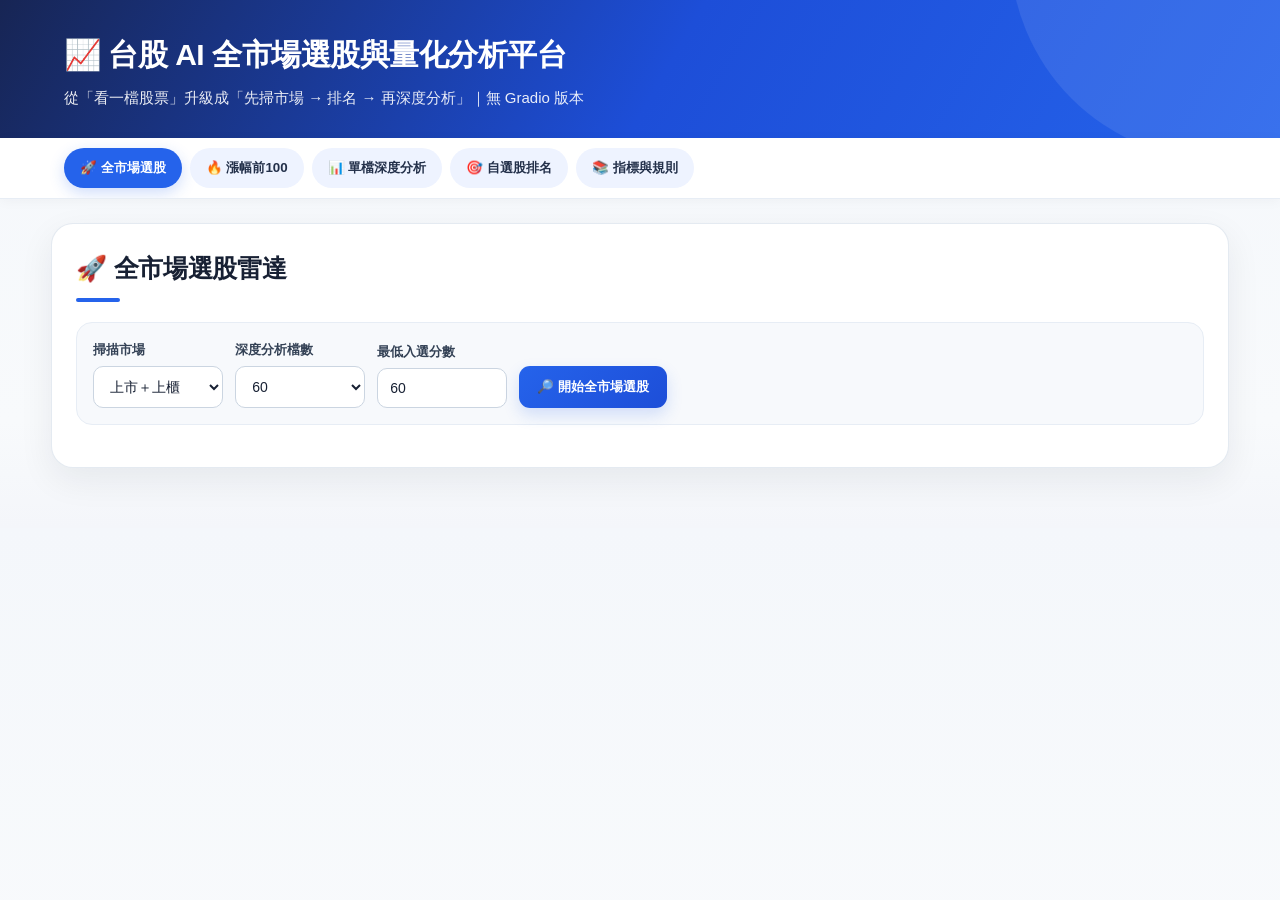
<file: index.html>
<!doctype html>
<html lang="zh-Hant">
<head>
  <meta charset="utf-8">
  <meta name="viewport" content="width=device-width,initial-scale=1">
  <title>📈 台股 AI 全市場選股與量化分析平台</title>
  <script src="https://cdn.plot.ly/plotly-2.35.2.min.js"></script>
  <style>
    :root{--ink:#172033;--muted:#64748b;--line:#e7edf5;--soft:#f7f9fc;--blue:#2563eb;--blue2:#1d4ed8;--green:#16a34a;--amber:#d97706;--red:#dc2626;--shadow:0 12px 35px rgba(15,23,42,.07)}
    *{box-sizing:border-box}
    html{scroll-behavior:smooth}
    body{margin:0;font-family:-apple-system,BlinkMacSystemFont,"Segoe UI","Noto Sans TC",Arial,sans-serif;background:linear-gradient(180deg,#f4f7fb 0,#f8fafc 420px,#f4f6fa 100%);color:var(--ink);line-height:1.65}
    header{background:linear-gradient(120deg,#172554 0%,#1d4ed8 52%,#2563eb 100%);color:#fff;padding:30px 5% 28px;position:relative;overflow:hidden}
    header:after{content:"";position:absolute;width:420px;height:420px;border-radius:50%;right:-150px;top:-260px;background:rgba(255,255,255,.09)}
    header h1{position:relative;margin:0 0 6px;font-size:30px;letter-spacing:-.5px;z-index:1} header p{position:relative;margin:0;opacity:.9;font-size:15px;z-index:1}
    nav{position:sticky;top:0;background:rgba(255,255,255,.94);backdrop-filter:blur(12px);border-bottom:1px solid var(--line);z-index:20;padding:10px 5%;display:flex;gap:8px;overflow:auto;box-shadow:0 2px 12px rgba(15,23,42,.04)}
    nav button{border:1px solid transparent;background:#eef3ff;color:#23304a;padding:10px 15px;border-radius:999px;cursor:pointer;white-space:nowrap;font-weight:700;transition:.2s} nav button:hover{transform:translateY(-1px)} nav button.active{background:var(--blue);color:#fff;box-shadow:0 5px 15px rgba(37,99,235,.22)}
    main{width:min(1420px,92%);margin:24px auto 60px}.panel{display:none;background:#fff;border:1px solid rgba(226,232,240,.9);border-radius:22px;padding:24px;box-shadow:var(--shadow)}.panel.active{display:block}
    .panel>h2{margin:0 0 20px;font-size:25px;letter-spacing:-.3px}.panel>h2:after{content:"";display:block;width:44px;height:4px;background:var(--blue);border-radius:9px;margin-top:8px}
    .controls{display:flex;gap:12px;flex-wrap:wrap;align-items:end;margin-bottom:18px;padding:16px;background:var(--soft);border:1px solid var(--line);border-radius:16px}.field{display:flex;flex-direction:column;gap:6px}.field label{font-weight:800;font-size:13px;color:#334155}.field input,.field select{padding:11px 12px;border:1px solid #cbd5e1;border-radius:10px;min-width:130px;background:#fff;color:var(--ink);font-size:14px;outline:none}.field input:focus,.field select:focus{border-color:#7aa2ff;box-shadow:0 0 0 3px rgba(37,99,235,.1)}
    button.primary{background:linear-gradient(135deg,var(--blue),var(--blue2));color:#fff;border:0;border-radius:11px;padding:12px 18px;font-weight:800;cursor:pointer;box-shadow:0 7px 16px rgba(37,99,235,.18)}button.primary:hover{filter:brightness(1.04);transform:translateY(-1px)}
    .status{margin:12px 2px 16px;color:#475569;white-space:pre-wrap;font-weight:650}.notice{padding:13px 16px;background:#fff8ed;border:1px solid #fed7aa;border-radius:12px;margin:14px 0 20px;color:#7c4a03}
    .table-wrap{overflow:auto;border:1px solid var(--line);border-radius:14px}table{border-collapse:separate;border-spacing:0;width:100%;font-size:13px}th,td{padding:10px 11px;border-bottom:1px solid #eef2f7;text-align:left;white-space:nowrap}th{background:#f8fafc;color:#334155;font-weight:800;position:sticky;top:0;z-index:1}tbody tr:hover{background:#f8fbff}tbody tr:last-child td{border-bottom:0}
    #plot{height:720px;min-height:520px;margin:0 0 22px;border:1px solid var(--line);border-radius:16px;overflow:hidden;background:#fff}
    .cards{display:grid;grid-template-columns:repeat(2,minmax(0,1fr));gap:16px;align-items:start}.card{background:#fff;border:1px solid var(--line);border-radius:16px;padding:18px;min-width:0;box-shadow:0 5px 18px rgba(15,23,42,.035)}.card h3{margin:0 0 13px;font-size:17px;display:flex;align-items:center;gap:6px}.markdown{line-height:1.8;color:#334155;overflow-wrap:anywhere}.markdown p{margin:0 0 12px}.markdown h1,.markdown h2,.markdown h3,.markdown h4{margin:18px 0 9px;color:var(--ink);line-height:1.35}.markdown h1{font-size:21px}.markdown h2{font-size:19px}.markdown h3{font-size:17px}.markdown h4{font-size:15px}.markdown ul{margin:8px 0 14px;padding-left:22px}.markdown li{margin:6px 0}.markdown hr{border:0;border-top:1px solid var(--line);margin:16px 0}.markdown code{padding:2px 6px;border-radius:6px;background:#f1f5f9;font-size:.92em}.markdown h3,.markdown h4{margin:16px 0 8px;color:#172033}.markdown ul{margin:6px 0 12px;padding-left:20px}.markdown li{margin:5px 0}.markdown strong{color:#172033}.markdown .metric{display:flex;justify-content:space-between;gap:16px;padding:8px 0;border-bottom:1px dashed #e2e8f0}.markdown .metric:last-child{border-bottom:0}.signal{display:inline-flex;align-items:center;gap:6px;padding:3px 8px;border-radius:999px;background:#f1f5f9;font-size:12px;font-weight:800}.signal.green{background:#ecfdf3;color:#15803d}.signal.red{background:#fef2f2;color:#b91c1c}.signal.amber{background:#fffbeb;color:#b45309}
    #newsTable{margin-top:10px}.news-title{font-size:19px;margin:22px 0 12px}.small{font-size:13px;color:var(--muted)}
    .section-head{display:flex;justify-content:space-between;align-items:end;gap:12px;margin-bottom:12px}.section-head .small{margin-bottom:3px}
    @media(max-width:900px){.cards{grid-template-columns:1fr}#plot{height:600px}header h1{font-size:24px}}
    @media(max-width:600px){main{width:94%;margin-top:14px}.panel{padding:16px;border-radius:16px}.controls{padding:12px}.field,.field input,.field select{width:100%}.field input,.field select{min-width:0}.controls button.primary{width:100%}#plot{height:520px;min-height:420px}.panel>h2{font-size:22px}nav{padding-left:3%;padding-right:3%}}
  </style>
</head>
<body>
<header><h1>📈 台股 AI 全市場選股與量化分析平台</h1><p>從「看一檔股票」升級成「先掃市場 → 排名 → 再深度分析」｜無 Gradio 版本</p></header>
<nav>
  <button class="active" data-tab="scan">🚀 全市場選股</button><button data-tab="gainers">🔥 漲幅前100</button><button data-tab="analyze">📊 單檔深度分析</button><button data-tab="watchlist">🎯 自選股排名</button><button data-tab="rules">📚 指標與規則</button>
</nav>
<main>
<section id="scan" class="panel active"><h2>🚀 全市場選股雷達</h2><div class="controls"><div class="field"><label>掃描市場</label><select id="scanMarket"><option>上市＋上櫃</option><option>上市</option><option>上櫃</option></select></div><div class="field"><label>深度分析檔數</label><select id="candidate"><option>30</option><option>50</option><option selected>60</option><option>80</option><option>100</option><option>120</option></select></div><div class="field"><label>最低入選分數</label><input id="minScore" type="number" value="60" min="0" max="100" step="5"></div><button class="primary" onclick="runScan()">🔎 開始全市場選股</button></div><div id="scanStatus" class="status"></div><div id="scanTable"></div></section>
<section id="gainers" class="panel"><h2>🔥 今日市場最強勢股票</h2><div class="controls"><div class="field"><label>市場</label><select id="gainMarket"><option>上市＋上櫃</option><option>上市</option><option>上櫃</option></select></div><div class="field"><label>顯示數量</label><select id="topN"><option>20</option><option>50</option><option selected>100</option></select></div><div class="field"><label>最低成交金額（億元）</label><input id="minValue" type="number" value="0" min="0" step="1"></div><button class="primary" onclick="runGainers()">🔥 取得漲幅排行</button></div><div id="gainStatus" class="status"></div><div id="gainTable"></div></section>
<section id="analyze" class="panel"><h2>🔬 單檔深度研究站</h2><div class="controls"><div class="field"><label>股票代號</label><input id="ticker" value="2330"></div><div class="field"><label>資料區間</label><select id="period"><option>3mo</option><option>6mo</option><option selected>1y</option><option>2y</option><option>3y</option><option>5y</option><option>max</option></select></div><button class="primary" onclick="runAnalyze()">🚀 執行完整個股分析</button></div><div id="analyzeStatus" class="status"></div><div id="bias" class="notice"></div><div id="plot"></div><div class="cards"><div class="card"><h3>📌 技術指標總覽</h3><div id="indicator" class="markdown"></div></div><div class="card"><h3>📈 MACD 深度判別</h3><div id="macd" class="markdown"></div></div><div class="card"><h3>🧭 領先／先行訊號</h3><div id="leading" class="markdown"></div></div><div class="card"><h3>📰 新聞事件分析</h3><div id="newsAnalysis" class="markdown"></div></div></div><div class="card" style="margin-top:16px"><h3>🤖 Gemini 綜合 AI 研究報告</h3><div id="ai" class="markdown"></div></div><h3 class="news-title">📰 FinMind 最近新聞</h3><div id="newsTable"></div></section>
<section id="watchlist" class="panel"><h2>🎯 自選股排名</h2><div class="controls"><div class="field" style="min-width:420px"><label>股票代號（逗號分隔）</label><input id="watch" value="2330,2317,2454,2308,2382,3231,6669,3017"></div><button class="primary" onclick="runWatchlist()">排名自選股</button></div><div id="watchStatus" class="status"></div><div id="watchTable"></div></section>
<section id="rules" class="panel"><h2>📚 指標與選股規則</h2><div class="notice">這是研究與篩選工具，不是獲利保證。高分代表目前條件較完整，不代表未來一定上漲。</div><h3>量化評分</h3><p>趨勢結構 25＋動能 20＋量價 15＋突破 15＋相對強弱 10＋風險控制 5＋估值加分最多 4。</p><h3>技術指標</h3><p>MA20 / MA60 / MA120、EMA50 / EMA200、RSI、MACD、KD、CCI、Williams %R、MFI、PSY、ATR、Bollinger、量比、OBV、5/20/60 日動能與前高突破。</p><h3>架構</h3><p>原生 HTML/CSS/JavaScript → FastAPI → yfinance / TWSE / TPEx / FinMind / Gemini → JSON → 前端 Plotly 與表格。</p></section>
</main>
<script>
const $=id=>document.getElementById(id);
document.querySelectorAll('nav button').forEach(b=>b.onclick=()=>{document.querySelectorAll('nav button').forEach(x=>x.classList.remove('active'));document.querySelectorAll('.panel').forEach(x=>x.classList.remove('active'));b.classList.add('active');$(b.dataset.tab).classList.add('active')});
function esc(v){return String(v??'').replace(/[&<>"']/g,c=>({'&':'&amp;','<':'&lt;','>':'&gt;','"':'&quot;',"'":'&#39;'}[c]))}
function inlineMd(s){
  let x=esc(s);
  x=x.replace(/`([^`]+)`/g,'<code>$1</code>');
  x=x.replace(/\*\*([^*\n]+)\*\*/g,'<strong>$1</strong>');
  x=x.replace(/__([^_\n]+)__/g,'<strong>$1</strong>');
  x=x.replace(/\*([^*\n]+)\*/g,'<em>$1</em>');
  return x;
}
function md(text){
  const raw=String(text??'').replace(/\r/g,'').trim();
  if(!raw)return '<p class="small">目前沒有內容</p>';
  const lines=raw.split('\n');
  let html='', inList=false, paragraph=[];
  const closeList=()=>{if(inList){html+='</ul>';inList=false}};
  const flushParagraph=()=>{if(paragraph.length){html+='<p>'+paragraph.map(inlineMd).join('<br>')+'</p>';paragraph=[]}};
  for(let line of lines){
    const t=line.trim();
    if(!t){flushParagraph();closeList();continue}
    if(/^#{1,4}\s+/.test(t)){
      flushParagraph();closeList();
      const m=t.match(/^(#{1,4})\s+(.+)$/);
      const level=Math.min(4,m[1].length);
      html+=`<h${level}>${inlineMd(m[2])}</h${level}>`;
      continue;
    }
    if(/^[-*•]\s+/.test(t)){
      flushParagraph();
      if(!inList){html+='<ul>';inList=true}
      html+='<li>'+inlineMd(t.replace(/^[-*•]\s+/,''))+'</li>';
      continue;
    }
    if(/^(---+|___+|\*\*\*+)$/.test(t)){
      flushParagraph();closeList();html+='<hr>';continue;
    }
    closeList();
    paragraph.push(t);
  }
  flushParagraph();closeList();
  return html;
}

function table(data){if(!data||!data.length)return '<p class="small">沒有資料</p>';const cols=Object.keys(data[0]);return '<div class="table-wrap"><table><thead><tr>'+cols.map(c=>`<th>${esc(c)}</th>`).join('')+'</tr></thead><tbody>'+data.map(r=>'<tr>'+cols.map(c=>`<td>${esc(r[c])}</td>`).join('')+'</tr>').join('')+'</tbody></table></div>'}
const API_BASE = "https://taiwan-stock-ai-00iw.onrender.com";
async function api(url,opt){
  const target = url.startsWith("http") ? url : API_BASE + url;
  const r = await fetch(target,opt);
  const text = await r.text();
  let j;
  try { j = text ? JSON.parse(text) : {}; } catch (_) {
    throw new Error(`API ${r.status}：${text || "伺服器沒有回傳內容"}`);
  }
  if(!r.ok) throw new Error(j.detail || j.message || `API ${r.status} 錯誤`);
  return j;
}
async function runScan(){ $('scanStatus').textContent='⏳ 正在抓取市場快照與歷史 K 線，請稍候…';try{const q=new URLSearchParams({market:$('scanMarket').value,candidate_count:$('candidate').value,min_score:$('minScore').value});const j=await api('/api/scan?'+q);$('scanStatus').textContent=j.status;$('scanTable').innerHTML=table(j.data)}catch(e){$('scanStatus').textContent='❌ '+e.message}}
async function runGainers(){ $('gainStatus').textContent='⏳ 正在取得最新市場資料…';try{const q=new URLSearchParams({market:$('gainMarket').value,top_n:$('topN').value,min_trade_value:$('minValue').value});const j=await api('/api/gainers?'+q);$('gainStatus').textContent=j.status;$('gainTable').innerHTML=table(j.data)}catch(e){$('gainStatus').textContent='❌ '+e.message}}
async function runWatchlist(){ $('watchStatus').textContent='⏳ 正在分析自選股…';try{const j=await api('/api/watchlist',{method:'POST',headers:{'Content-Type':'application/json'},body:JSON.stringify({tickers:$('watch').value})});$('watchStatus').textContent=j.status;$('watchTable').innerHTML=table(j.data)}catch(e){$('watchStatus').textContent='❌ '+e.message}}
async function runAnalyze(){ $('analyzeStatus').textContent='⏳ 正在下載資料、計算指標與整理新聞…';try{const j=await api('/api/analyze',{method:'POST',headers:{'Content-Type':'application/json'},body:JSON.stringify({ticker:$('ticker').value,period:$('period').value})});$('analyzeStatus').textContent='✅ 分析完成：'+j.ticker;$('bias').textContent=j.bias;$('indicator').innerHTML=md(j.indicator_summary);$('macd').innerHTML=md(j.macd_analysis);$('leading').innerHTML=md(j.leading_analysis);$('newsAnalysis').innerHTML=md(j.news_analysis);$('ai').innerHTML=md(j.ai_analysis);$('newsTable').innerHTML=table(j.news);Plotly.newPlot('plot',j.plot.data,j.plot.layout,{responsive:true});}catch(e){$('analyzeStatus').textContent='❌ '+e.message}}
</script>
</body></html>
</file>
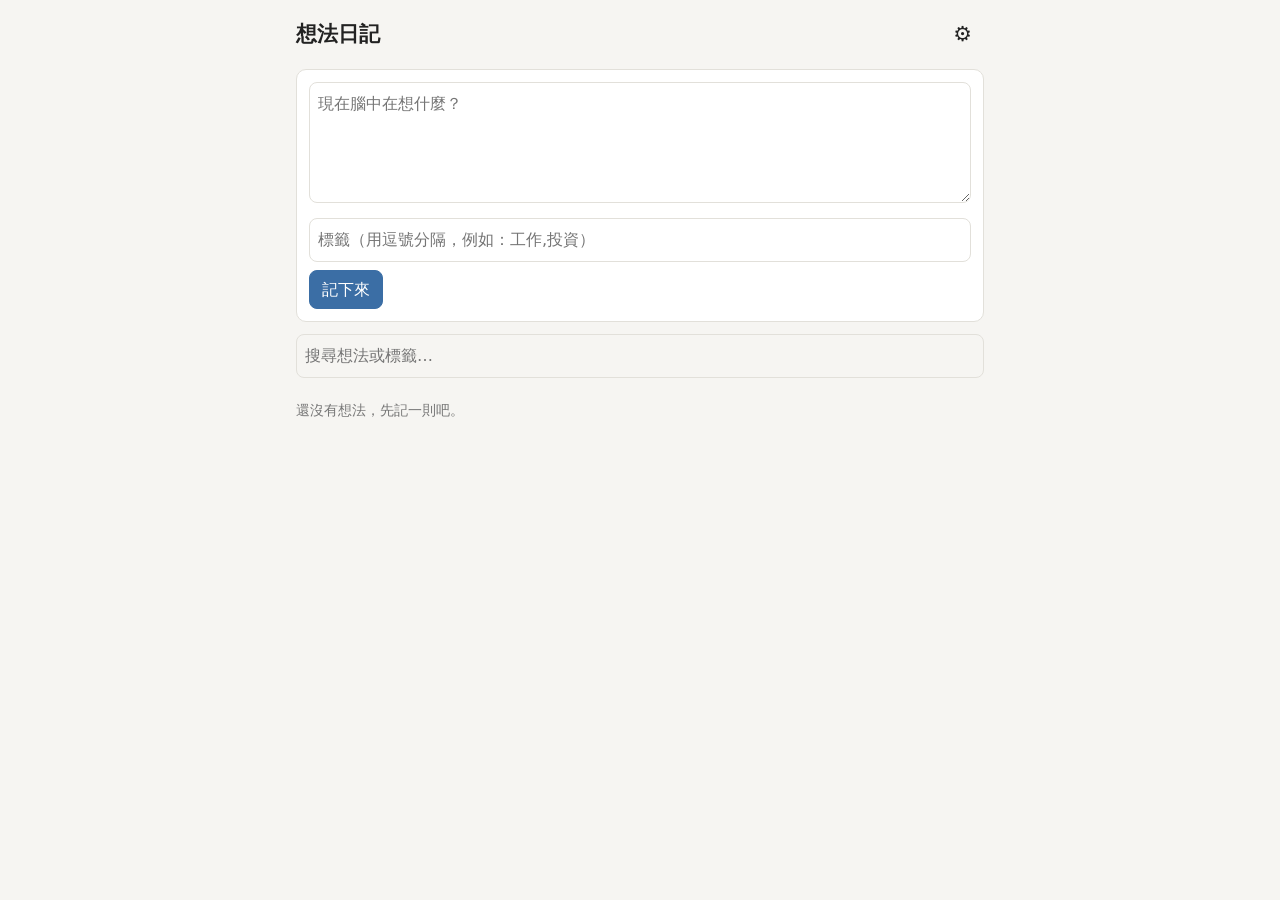
<file: thought-journal/index.html>
<!doctype html>
<html lang="zh-Hant">
<head>
<meta charset="utf-8">
<meta name="viewport" content="width=device-width,initial-scale=1">
<title>想法日記</title>
<link rel="manifest" href="manifest.json">
<link rel="stylesheet" href="style.css">
</head>
<body>
<header>
  <h1>想法日記</h1>
  <button id="settingsBtn" title="設定">⚙</button>
</header>

<main>
  <section class="card">
    <textarea id="text" rows="4" placeholder="現在腦中在想什麼？"></textarea>
    <input id="tags" placeholder="標籤（用逗號分隔，例如：工作,投資）">
    <button id="addBtn" class="primary">記下來</button>
  </section>

  <input id="search" placeholder="搜尋想法或標籤…">
  <div id="list"></div>
</main>

<dialog id="settings">
  <form method="dialog">
    <h2>設定</h2>
    <label>Claude API key（只存在這個瀏覽器）
      <input id="apiKey" type="password" placeholder="sk-ant-...">
    </label>
    <label>模型
      <input id="model" value="claude-sonnet-5-5">
    </label>
    <p class="hint">沒填 key 時，分析會顯示示範內容。按「分析」時，只有那一則想法會送到 Anthropic。</p>
    <div class="row">
      <button type="button" id="exportBtn">匯出 JSON</button>
      <label class="filebtn">匯入 JSON<input type="file" id="importFile" accept=".json" hidden></label>
      <button id="saveSettings" class="primary">儲存</button>
    </div>
  </form>
</dialog>

<script src="app.js"></script>
</body>
</html>
</file>
<file: thought-journal/style.css>
:root{--bg:#f6f5f2;--fg:#222;--card:#fff;--line:#e2e0da;--accent:#3b6ea5;--mute:#777}
@media (prefers-color-scheme:dark){:root{--bg:#18181b;--fg:#eee;--card:#232327;--line:#38383e;--accent:#6aa3dc;--mute:#999}}
*{box-sizing:border-box}
body{margin:0;background:var(--bg);color:var(--fg);font:16px/1.6 system-ui,"Noto Sans TC",sans-serif}
header{display:flex;justify-content:space-between;align-items:center;padding:12px 16px;max-width:720px;margin:auto}
h1{font-size:1.3rem;margin:0}
main{max-width:720px;margin:auto;padding:0 16px 48px}
.card,.item{background:var(--card);border:1px solid var(--line);border-radius:10px;padding:12px;margin-bottom:12px}
textarea,input{width:100%;font:inherit;color:inherit;background:transparent;border:1px solid var(--line);border-radius:8px;padding:8px;margin-bottom:8px}
button{font:inherit;color:inherit;background:transparent;border:1px solid var(--line);border-radius:8px;padding:6px 12px;cursor:pointer}
button.primary{background:var(--accent);border-color:var(--accent);color:#fff}
#settingsBtn{border:none;font-size:1.3rem}
.meta{color:var(--mute);font-size:.85rem}
.tag{display:inline-block;background:var(--line);border-radius:12px;padding:0 8px;margin-right:4px;font-size:.8rem}
.item p{white-space:pre-wrap;margin:6px 0}
.actions{display:flex;gap:8px}
.analysis{margin-top:10px;padding-top:10px;border-top:1px dashed var(--line);white-space:pre-wrap}
dialog{background:var(--card);color:var(--fg);border:1px solid var(--line);border-radius:12px;max-width:480px;width:92%}
dialog label{display:block;margin-bottom:8px}
.row{display:flex;gap:8px;flex-wrap:wrap;align-items:center}
.hint{color:var(--mute);font-size:.85rem}
.filebtn{border:1px solid var(--line);border-radius:8px;padding:6px 12px;cursor:pointer;margin:0}
</file>
